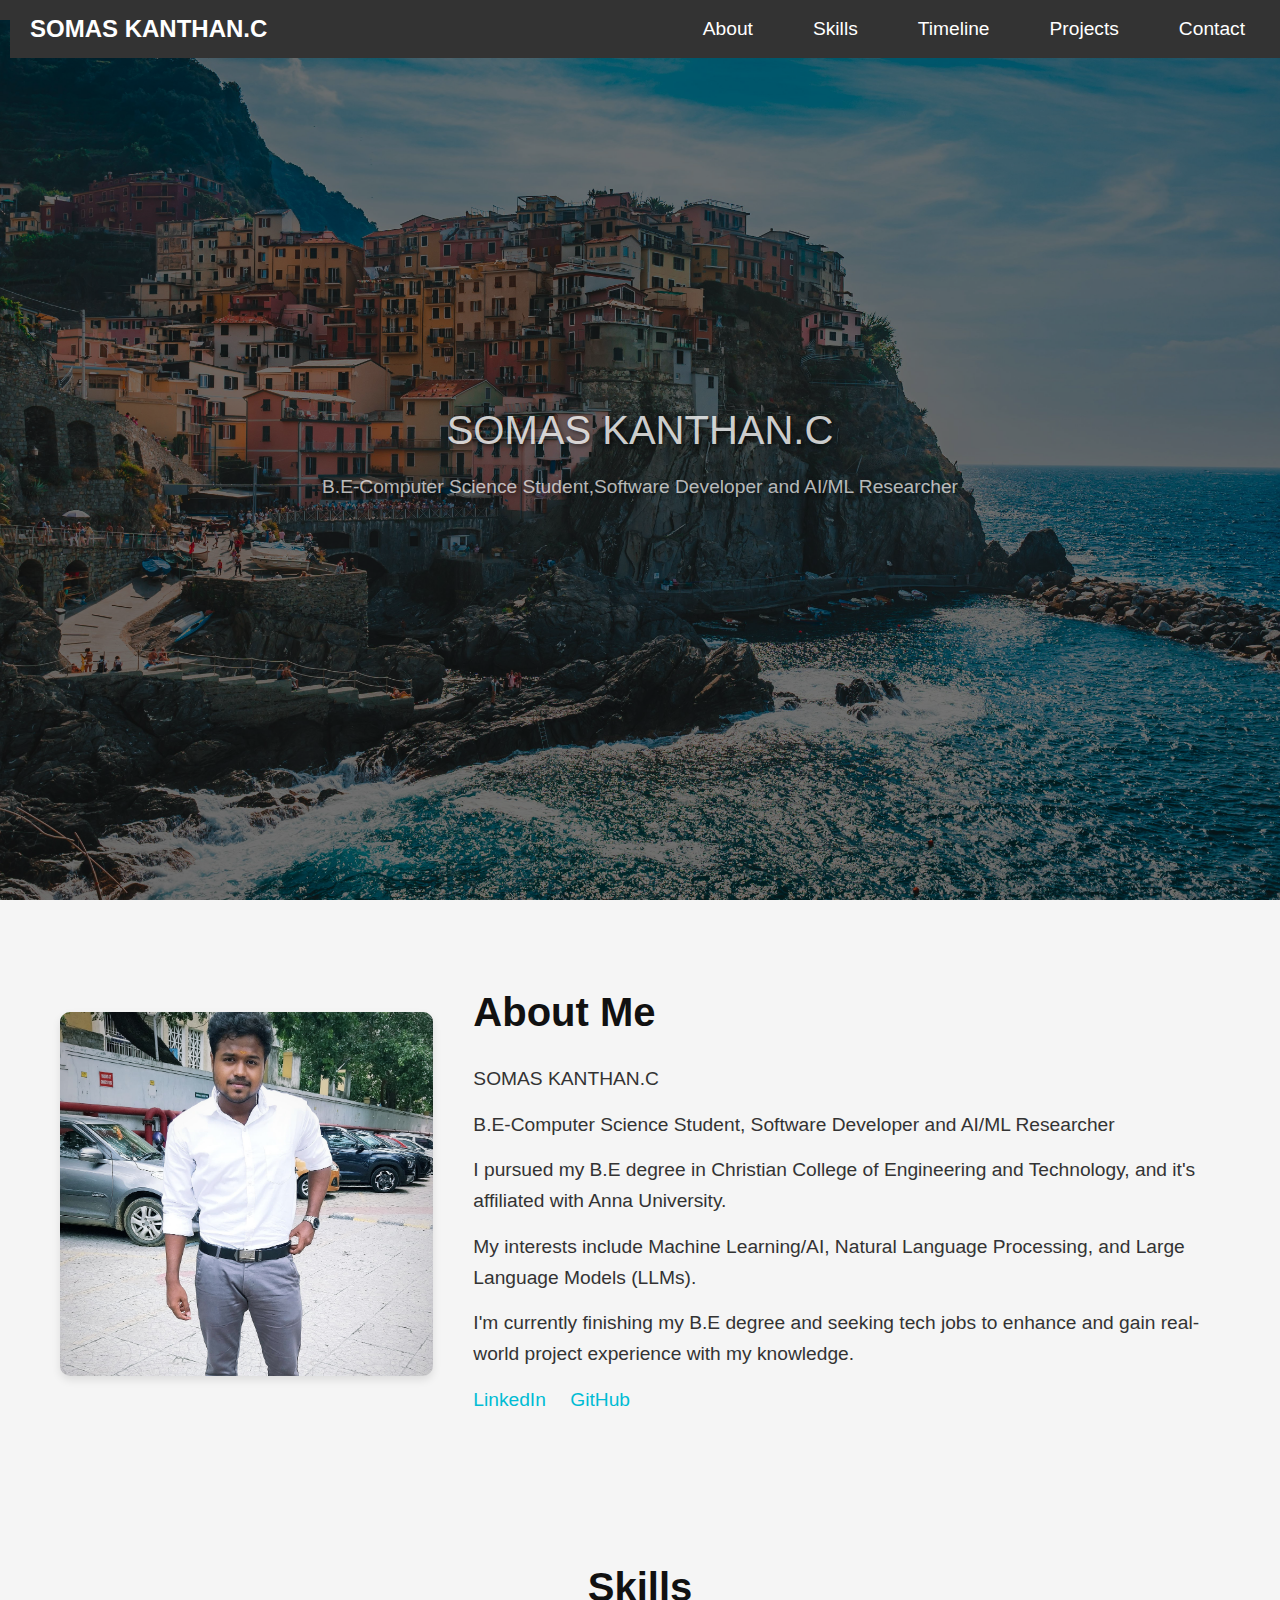
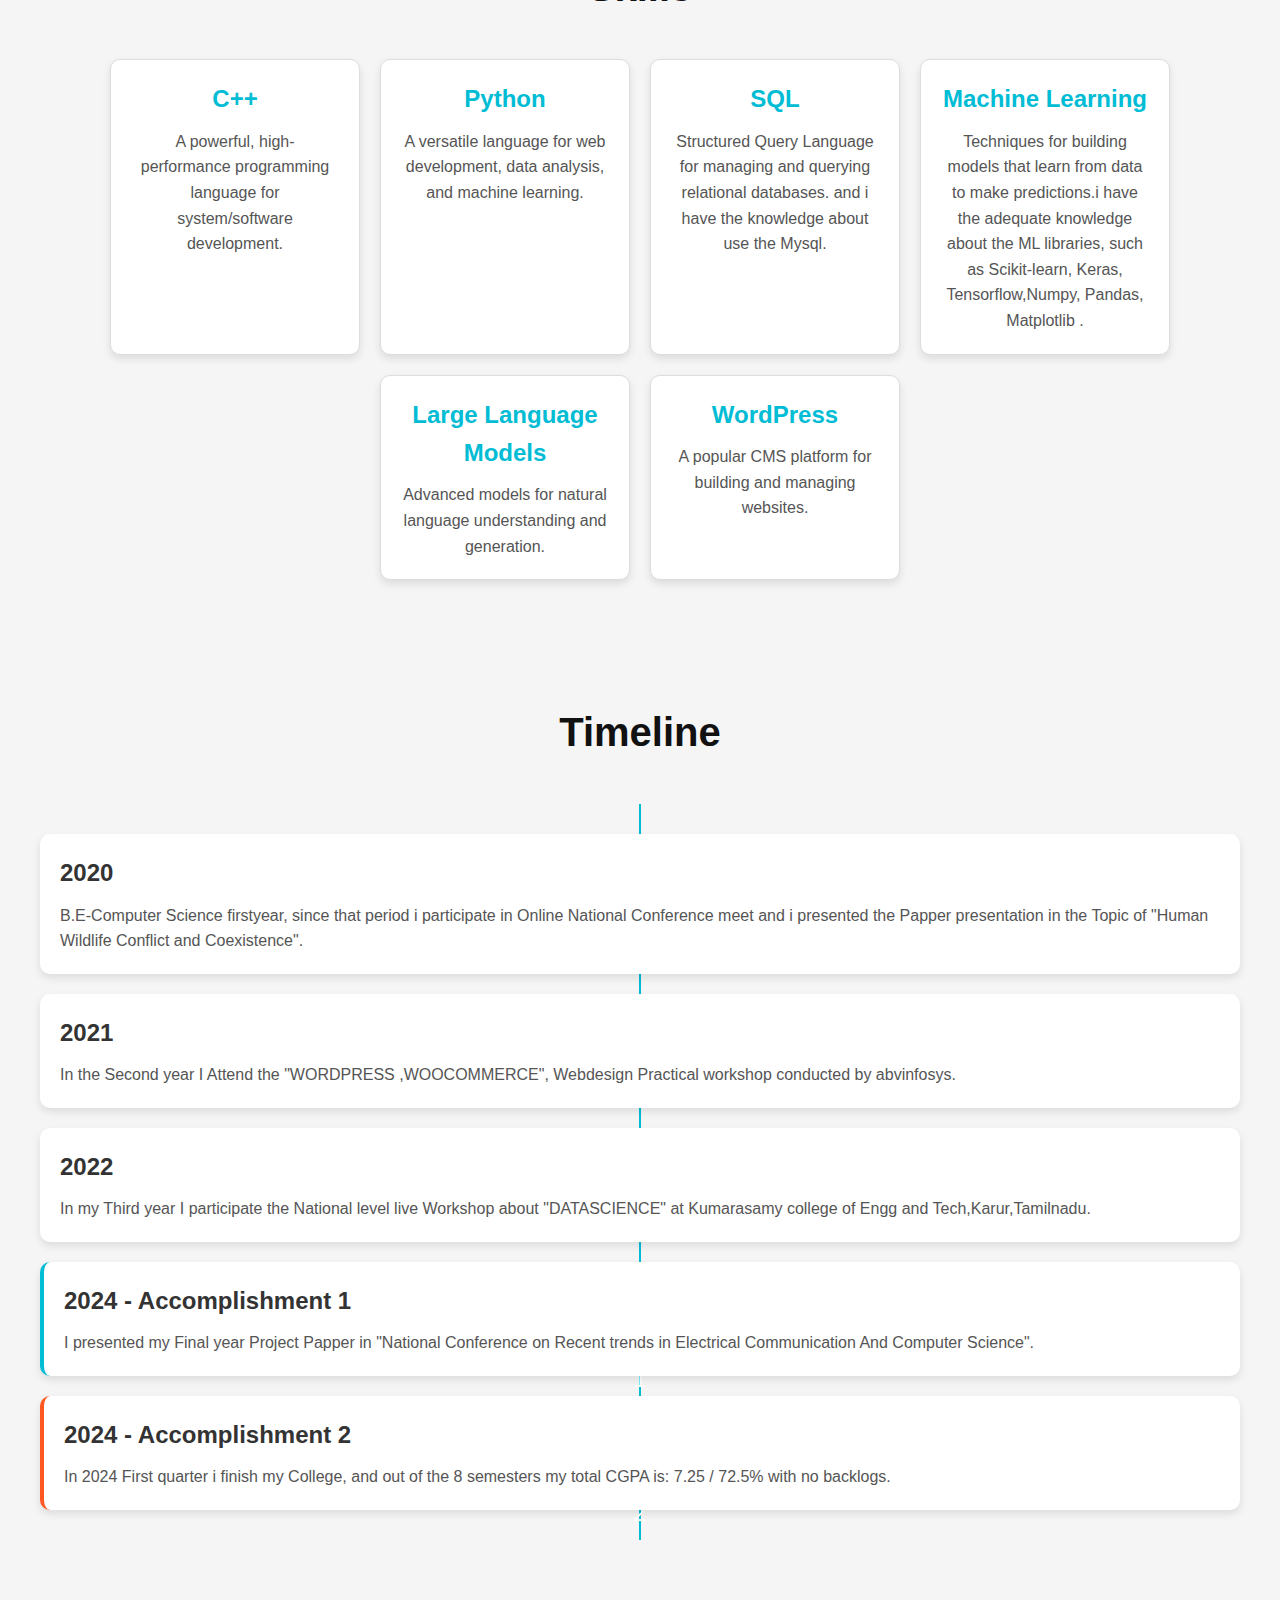
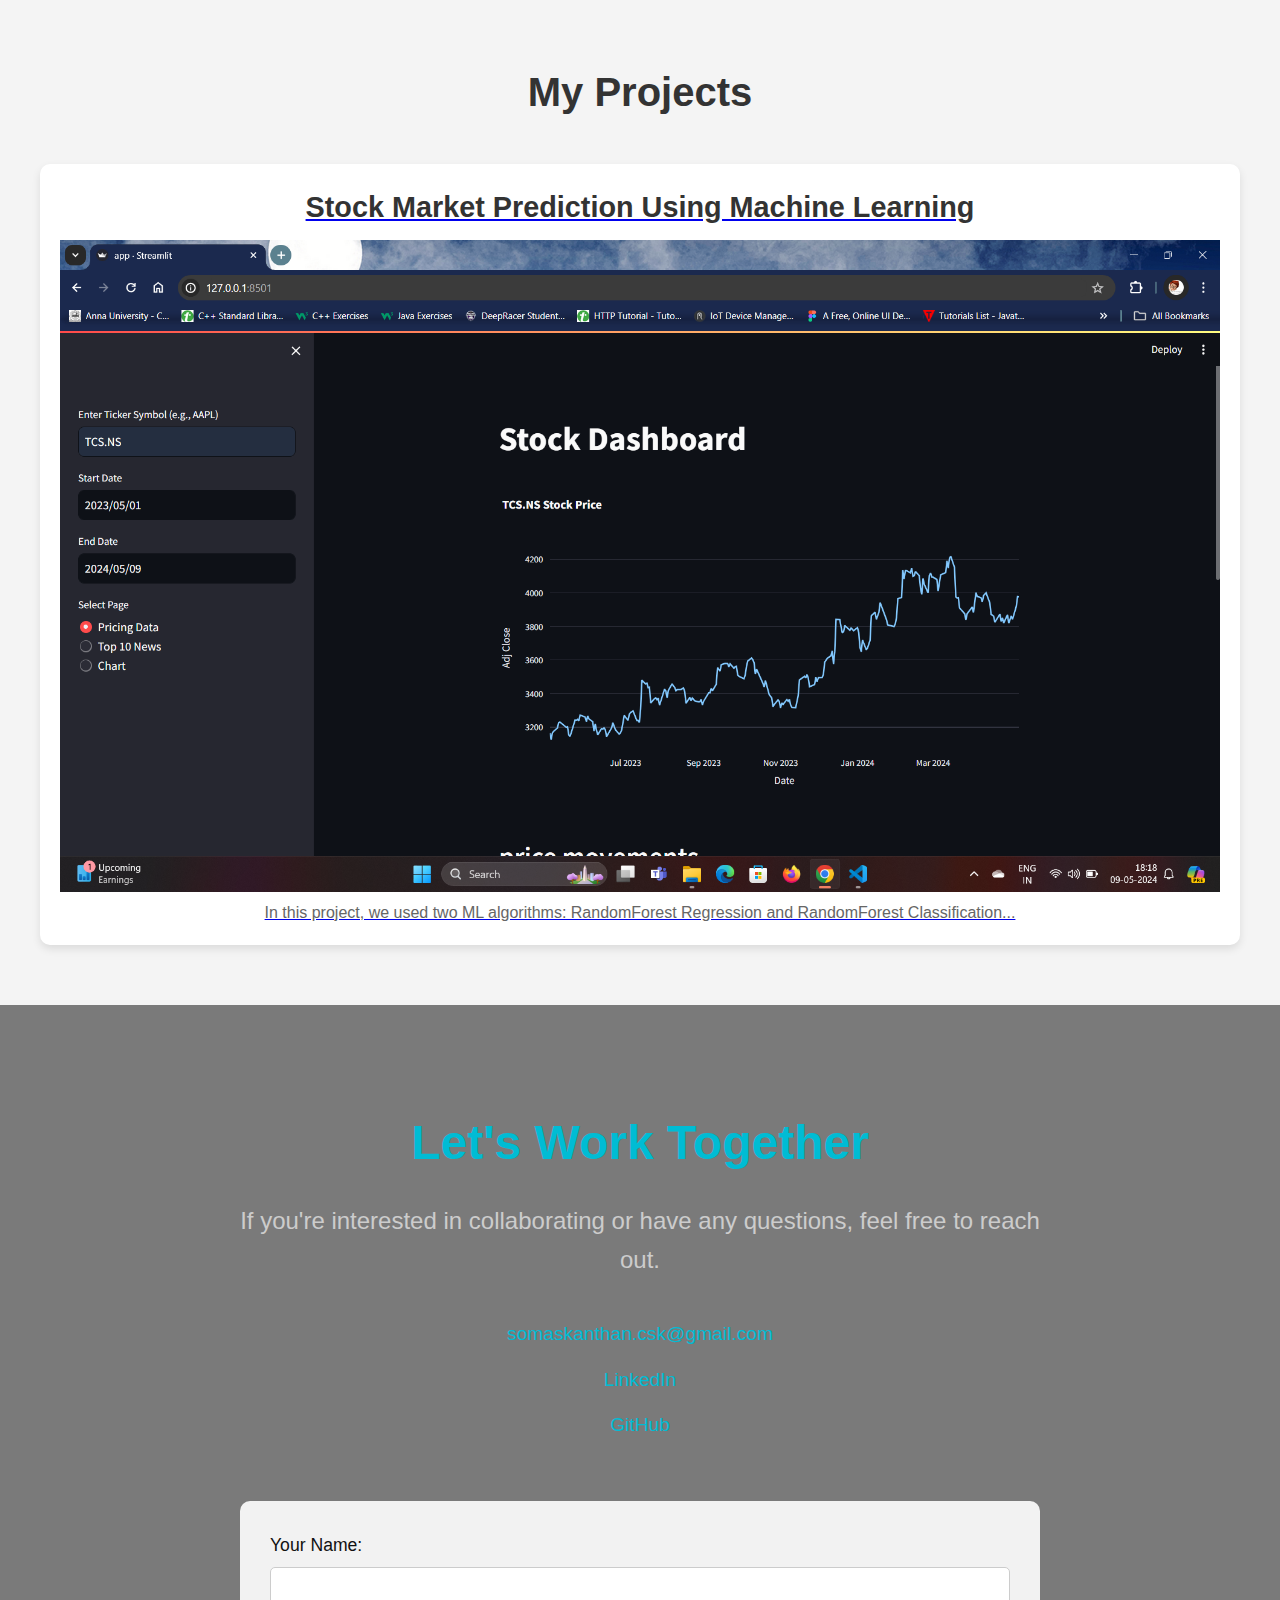
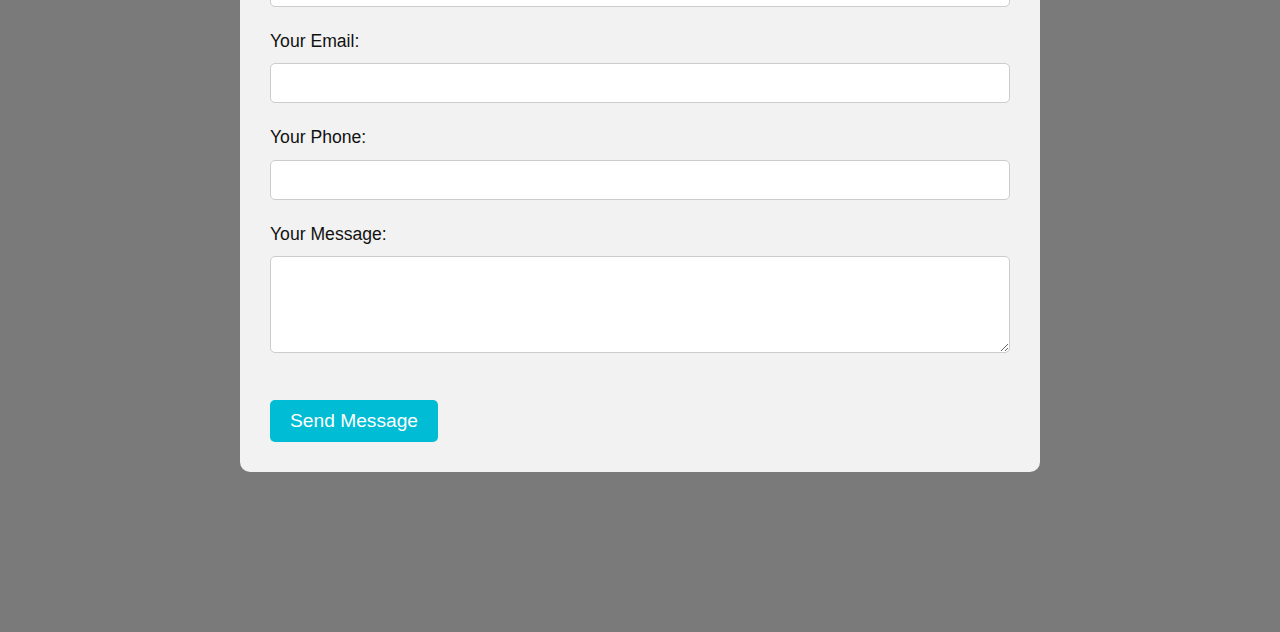
<file: index.html>
<!DOCTYPE html>
<html lang="en">
<head>
    <meta charset="UTF-8">
    <meta name="viewport" content="width=device-width, initial-scale=1.0">
    <title>Somas Kanthan | Portfolio</title>
    <link rel="stylesheet" href="styles.css">
    <link href="https://fonts.googleapis.com/css2?family=Roboto:wght@400;500;700&display=swap" rel="stylesheet"> <!-- Google Fonts -->
</head>
<body>
    <header class="navbar">
  <nav class="navbar">
    <div class="nav-name">
        <a href="#hero">SOMAS KANTHAN.C</a>
    </div>
    <ul class="nav-links">
        <li><a href="#about">About</a></li>
        <li><a href="#skills">Skills</a></li>
        <li><a href="#timeline">Timeline</a></li>
        <li><a href="#projects">Projects</a></li> <!-- Added Projects link -->
        <li><a href="#contact">Contact</a></li>
    </ul>
</nav>

    </header>
    <section id="hero" class="hero-section">
    <div class="hero-content">
        <h1>SOMAS KANTHAN.C</h1>
        <p>B.E-Computer Science Student,Software Developer and AI/ML Researcher</p>
    </div>
</section>
<section id="about" class="about-section">
    <div class="about-container">
        <div class="about-image">
            <img src="images/me 2.jpg" alt="Somas Kanthan">
        </div>
        <div class="about-content">
            <h2>About Me</h2>
            <p>SOMAS KANTHAN.C</p>
            <p>B.E-Computer Science Student, Software Developer and AI/ML Researcher</p>
            <p>I pursued my B.E degree in Christian College of Engineering and Technology, and it's affiliated with Anna University.</p>
            <p>My interests include Machine Learning/AI, Natural Language Processing, and Large Language Models (LLMs).</p>
            <p>I'm currently finishing my B.E degree and seeking tech jobs to enhance and gain real-world project experience with my knowledge.</p>
            <div class="about-links">
                <a href="https://www.linkedin.com/in/csomask1873" target="_blank">LinkedIn</a>
                <a href="https://github.com/somaskanthan/Python_Repository" target="_blank">GitHub</a>
            </div>
        </div>
    </div>
</section>
<section id="skills" class="skills-section">
    <div class="skills-container">
        <h2>Skills</h2>
        <div class="skills-cards">
            <div class="skill-card">
                <h3>C++</h3>
                <p>A powerful, high-performance programming language for system/software development.</p>
            </div>
            <div class="skill-card">
                <h3>Python</h3>
                <p>A versatile language for web development, data analysis, and machine learning.</p>
            </div>
            <div class="skill-card">
                <h3>SQL</h3>
                <p>Structured Query Language for managing and querying relational databases. and i have the knowledge about use the Mysql.</p>
            </div>
            <div class="skill-card">
                <h3>Machine Learning</h3>
                <p>Techniques for building models that learn from data to make predictions.i have the adequate knowledge about the ML libraries, such as Scikit-learn, Keras, Tensorflow,Numpy, Pandas, Matplotlib .</p>
            </div>
            <div class="skill-card">
                <h3>Large Language Models</h3>
                <p>Advanced models for natural language understanding and generation.</p>
            </div>
            <div class="skill-card">
                <h3>WordPress</h3>
                <p>A popular CMS platform for building and managing websites.</p>
            </div>
        </div>
    </div>
</section>
<section id="timeline" class="timeline-section">
    <div class="timeline-container">
        <h2>Timeline</h2>
        <div class="timeline">
            <div class="timeline-item">
                <div class="timeline-icon">2020</div>
                <div class="timeline-content">
                    <h3>2020</h3>
                    <p>B.E-Computer Science firstyear, since that period i participate in Online National Conference meet and i presented the Papper presentation in the Topic of "Human Wildlife Conflict and Coexistence". </p>
                </div>
            </div>
            <div class="timeline-item">
                <div class="timeline-icon">2021</div>
                <div class="timeline-content">
                    <h3>2021</h3>
                    <p>In the Second year I Attend the "WORDPRESS ,WOOCOMMERCE", Webdesign Practical workshop conducted by abvinfosys.</p>
                </div>
            </div>
            <div class="timeline-item">
                <div class="timeline-icon">2022</div>
                <div class="timeline-content">
                    <h3>2022</h3>
                    <p>In my Third year I participate the National level live Workshop about "DATASCIENCE" at Kumarasamy college of Engg and Tech,Karur,Tamilnadu.</p>
                </div>
            </div>
            <div class="timeline-item">
                <div class="timeline-icon icon-accomplishment1">2024-1</div>
                <div class="timeline-content content-accomplishment1">
                    <h3>2024 - Accomplishment 1</h3>
                    <p>I presented my Final year Project Papper in "National Conference on Recent trends in Electrical Communication And Computer Science".
                    </p>
                </div>
            </div>
            <div class="timeline-item">
                <div class="timeline-icon icon-accomplishment2">2024-2</div>
                <div class="timeline-content content-accomplishment2">
                    <h3>2024 - Accomplishment 2</h3>
                    <p>In 2024 First quarter i finish my College, and out of the 8 semesters my total CGPA is: 7.25 / 72.5% with no backlogs.</p>
                </div>
            </div>
         </div>
    </div>
</section>
<section id="projects" class="projects-section">
    <h2>My Projects</h2>
    <div class="projects-grid">
        <!-- Project 1 Card -->
        <div class="project-card">
            <a href="project1.html">
                <div class="project-content">
                    <h3>Stock Market Prediction Using Machine Learning</h3>
                    <div class="project-image">
                        <img src="images\dashboard.png" alt="Stock Market Prediction Project">
                    </div>
                    <p>In this project, we used two ML algorithms: RandomForest Regression and RandomForest Classification...</p>
                </div>
            </a>
        </div>
    </div>
</section>



<section id="contact" class="contact-section">
    <div class="contact-container">
        <h2>Let's Work Together</h2>
        <p>If you're interested in collaborating or have any questions, feel free to reach out.</p>
        <div class="contact-links">
            <a href="mailto:somaskanthan.csk@gmail.com" class="contact-link">somaskanthan.csk@gmail.com</a>
            <a href="https://www.linkedin.com/in/csomask1873" target="_blank" class="contact-link">LinkedIn</a>
            <a href="https://github.com/somaskanthan/Python_Repository" target="_blank" class="contact-link">GitHub</a>
        </div>
    </div>

    <!-- Contact Form -->
    <div class="contact-form-container">
        <form action="https://formspree.io/f/{your_form_id}" method="POST">
            <div class="form-group">
                <label for="name">Your Name:</label>
                <input type="text" id="name" name="name" required>
            </div>
            <div class="form-group">
                <label for="email">Your Email:</label>
                <input type="email" id="email" name="_replyto" required>
            </div>
            <div class="form-group">
                <label for="phone">Your Phone:</label>
                <input type="text" id="phone" name="phone">
            </div>
            <div class="form-group">
                <label for="message">Your Message:</label>
                <textarea id="message" name="message" rows="5" required></textarea>
            </div>
            <button type="submit">Send Message</button>
        </form>
    </div>
</section>










<!-- Add the rest of your sections here -->
</body>
</html>
</file>
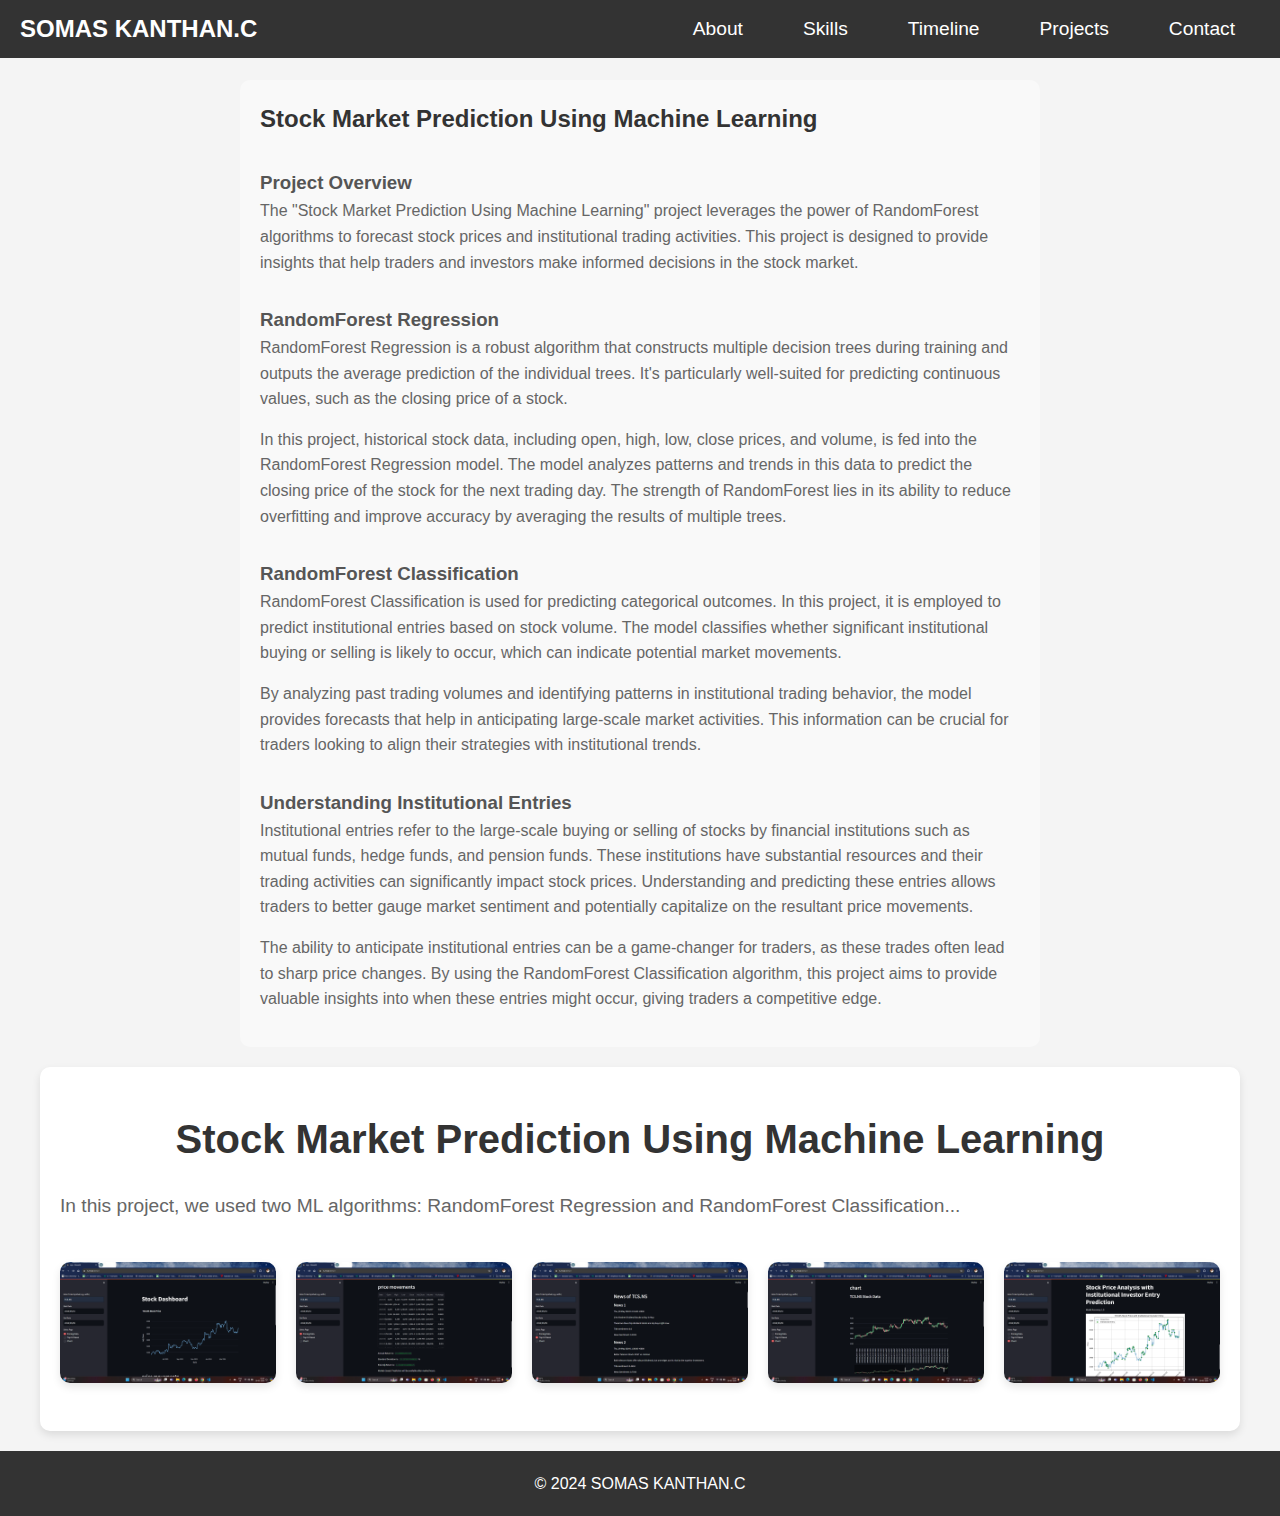
<file: project1.html>
<!DOCTYPE html>
<html lang="en">
<head>
    <meta charset="UTF-8">
    <meta name="viewport" content="width=device-width, initial-scale=1.0">
    <title>Stock Market Prediction Using Machine Learning</title>
    <link rel="stylesheet" href="styles.css"> <!-- Link to your CSS file -->
</head>
<body>
    <nav class="navbar">
        <div class="nav-name">
            <a href="index.html">SOMAS KANTHAN.C</a>
        </div>
        <ul class="nav-links">
            <li><a href="index.html#about">About</a></li>
            <li><a href="index.html#skills">Skills</a></li>
            <li><a href="index.html#timeline">Timeline</a></li>
            <li><a href="index.html#projects">Projects</a></li>
            <li><a href="index.html#contact">Contact</a></li>
        </ul>
    </nav>

    <section class="project-detail">
        <h2>Stock Market Prediction Using Machine Learning</h2>
        
        <h3>Project Overview</h3>
        <p>
            The "Stock Market Prediction Using Machine Learning" project leverages the power of RandomForest algorithms to forecast stock prices and institutional trading activities. This project is designed to provide insights that help traders and investors make informed decisions in the stock market.
        </p>

        <h3>RandomForest Regression</h3>
        <p>
            RandomForest Regression is a robust algorithm that constructs multiple decision trees during training and outputs the average prediction of the individual trees. It's particularly well-suited for predicting continuous values, such as the closing price of a stock.
        </p>
        <p>
            In this project, historical stock data, including open, high, low, close prices, and volume, is fed into the RandomForest Regression model. The model analyzes patterns and trends in this data to predict the closing price of the stock for the next trading day. The strength of RandomForest lies in its ability to reduce overfitting and improve accuracy by averaging the results of multiple trees.
        </p>

        <h3>RandomForest Classification</h3>
        <p>
            RandomForest Classification is used for predicting categorical outcomes. In this project, it is employed to predict institutional entries based on stock volume. The model classifies whether significant institutional buying or selling is likely to occur, which can indicate potential market movements.
        </p>
        <p>
            By analyzing past trading volumes and identifying patterns in institutional trading behavior, the model provides forecasts that help in anticipating large-scale market activities. This information can be crucial for traders looking to align their strategies with institutional trends.
        </p>

        <h3>Understanding Institutional Entries</h3>
        <p>
            Institutional entries refer to the large-scale buying or selling of stocks by financial institutions such as mutual funds, hedge funds, and pension funds. These institutions have substantial resources and their trading activities can significantly impact stock prices. Understanding and predicting these entries allows traders to better gauge market sentiment and potentially capitalize on the resultant price movements.
        </p>
        <p>
            The ability to anticipate institutional entries can be a game-changer for traders, as these trades often lead to sharp price changes. By using the RandomForest Classification algorithm, this project aims to provide valuable insights into when these entries might occur, giving traders a competitive edge.
        </p>
    </section>

    <section id="project-details" class="project-details-section">
        <h2>Stock Market Prediction Using Machine Learning</h2>
        <p>In this project, we used two ML algorithms: RandomForest Regression and RandomForest Classification...</p>
        
        <div class="image-gallery">
             <div class="image-card">
                <img src="images\dashboard.png" alt="Screenshot 4">
            </div>
            <div class="image-card">
                <img src="images\img_1.png" alt="Screenshot 1">
            </div>
            <div class="image-card">
                <img src="images\img_2.png" alt="Screenshot 2">
            </div>
            <div class="image-card">
                <img src="images\img_3.png" alt="Screenshot 3">
            </div>
            <div class="image-card">
                <img src="images\img_4.png" alt="Screenshot 4">
            </div>
            
        </div>
    </section>

    <footer>
        <p>&copy; 2024 SOMAS KANTHAN.C</p>
    </footer>


</body>
</html>
</file>
<file: styles.css>
/* Reset */
* {
    margin: 0;
    padding: 0;
    box-sizing: border-box;
}

/* Body Styling */
body {
    font-family: 'Roboto', sans-serif;
    background-color: #1e1e1e;
    color: #fff;
    line-height: 1.6;
}

/* Navigation Bar Styling */
.navbar {
    display: flex;
    justify-content: flex-start;
    align-items: center;
    padding: 0 50px; /* Adjusted padding to match spacing */
    background-color: #333;
    position: fixed;
    width: 100%;
    top: 0;
    z-index: 1000;
}

.nav-name {
    margin-right: 50px; /* Added margin to create space between the name and the navigation links */
}

.nav-name a {
    text-decoration: none;
    color: #c7be5a; /* Color for your name */
    font-size: 1.2em;
    font-weight: bold;
    transition: color 0.3s;
}

.nav-links {
    list-style: none;
    margin: 0;
    padding: 0;
    display: flex;
}

.nav-links li {
    margin: 0 25px; /* Adjusted spacing between navigation items */
}

.nav-links a {
    text-decoration: none;
    color: #fff;
    font-size: 1.2em;
    transition: color 0.3s;
}

.nav-links a:hover {
    color: #00bcd4;
}

.nav-name a:hover {
    color: #fff;
}


/* Hero Section Styling */
/* Hero Section Styling */
.hero-section {
    height: 100vh;
    background: url('images/pexels-chaitaastic-1797121.jpg') no-repeat center center/cover;
    display: flex;
    justify-content: center;
    align-items: center;
    text-align: center;
    color: #fff;
    position: relative;
}

/* Darken the background image for better text contrast */
.hero-section::before {
    content: '';
    position: absolute;
    top: 0;
    left: 0;
    width: 100%;
    height: 100%;
    background: rgba(0, 0, 0, 0.5); /* Adjust opacity to darken */
    z-index: 0;
}

.hero-content {
    z-index: 1;
}

.hero-section h1 {
    font-size: 2.5em; /* Reduced font size */
    margin-bottom: 10px;
    font-weight: 500;
    color: rgba(255, 255, 255, 0.8); /* Adjusted color for less visibility */
    text-shadow: 2px 2px 4px rgba(0, 0, 0, 0.5); /* Subtle text shadow */
}

.hero-section p {
    font-size: 1.2em; /* Reduced font size */
    font-weight: 400;
    color: rgba(255, 255, 255, 0.7); /* Adjusted color for less visibility */
    text-shadow: 2px 2px 4px rgba(0, 0, 0, 0.5); /* Subtle text shadow */
}
/* About Section Styling */
/* About Section Styling */
.about-section {
    padding: 60px 20px;
    background-color: #f5f5f5;
    color: #333;
}

.about-container {
    display: flex;
    flex-wrap: wrap;
    max-width: 1200px;
    margin: 0 auto;
    align-items: center;
}

.about-image {
    flex: 1;
    padding: 20px;
}

.about-image img {
    width: 100%;
    border-radius: 10px;
    box-shadow: 0 4px 8px rgba(0, 0, 0, 0.1);
}

.about-content {
    flex: 2;
    padding: 20px;
}

.about-content h2 {
    font-size: 2.5em;
    margin-bottom: 20px;
    color: #111;
}

.about-content p {
    font-size: 1.2em;
    margin-bottom: 15px;
    line-height: 1.6;
}

.about-links a {
    display: inline-block;
    margin-right: 20px;
    font-size: 1.2em;
    color: #00bcd4;
    text-decoration: none;
    transition: color 0.3s ease;
}

.about-links a:hover {
    color: #007b8f;
}
/*
/* Skills Section Styling */
/* Skills Section Styling */
.skills-section {
    padding: 60px 20px;
    background-color: #f5f5f5;
    color: #333;
    text-align: center;
}

.skills-container {
    max-width: 1200px;
    margin: 0 auto;
}

.skills-section h2 {
    font-size: 2.5em;
    margin-bottom: 40px;
    color: #111;
}

.skills-cards {
    display: flex;
    flex-wrap: wrap;
    justify-content: center;
    gap: 20px;
}

.skill-card {
    background-color: #fff;
    border: 1px solid #ddd;
    border-radius: 10px;
    padding: 20px;
    width: 250px;
    box-shadow: 0 4px 8px rgba(0, 0, 0, 0.1);
    transition: transform 0.3s ease, box-shadow 0.3s ease;
}

.skill-card:hover {
    transform: translateY(-5px);
    box-shadow: 0 6px 12px rgba(0, 0, 0, 0.15);
}

.skill-card h3 {
    font-size: 1.5em;
    margin-bottom: 10px;
    color: #00bcd4;
}

.skill-card p {
    font-size: 1em;
    color: #555;
}
/*
/* Timeline Section Styling */
.timeline-section {
    padding: 60px 20px;
    background-color: #f5f5f5;
    color: #333;
}

.timeline-container {
    max-width: 1200px;
    margin: 0 auto;
    position: relative;
}

.timeline-container h2 {
    font-size: 2.5em;
    margin-bottom: 40px;
    color: #111;
    text-align: center;
}

.timeline {
    position: relative;
    padding: 10px 0;
}

.timeline::before {
    content: '';
    position: absolute;
    left: 50%;
    height: 100%;
    border-left: 2px solid #00bcd4;
    top: 0;
    transform: translateX(-50%);
}

.timeline-item {
    position: relative;
    margin: 20px 0;
    display: flex;
    align-items: center;
}

.timeline-icon {
    position: absolute;
    left: 50%;
    width: 60px;
    height: 60px;
    color: #fff;
    border-radius: 50%;
    text-align: center;
    line-height: 60px;
    font-size: 1.5em;
    transform: translateX(-50%);
    box-shadow: 0 4px 8px rgba(0, 0, 0, 0.1);
}

.icon-accomplishment1 {
    background-color: #00bcd4; /* Color for Accomplishment 1 */
}

.icon-accomplishment2 {
    background-color: #ff5722; /* Color for Accomplishment 2 */
}

.timeline-content {
    position: relative;
    width: 100%;
    padding: 20px;
    background-color: #fff;
    border-radius: 10px;
    box-shadow: 0 4px 8px rgba(0, 0, 0, 0.1);
}

.content-accomplishment1 {
    border-left: 4px solid #00bcd4; /* Border color for Accomplishment 1 */
}

.content-accomplishment2 {
    border-left: 4px solid #ff5722; /* Border color for Accomplishment 2 */
}

.timeline-content h3 {
    font-size: 1.5em;
    margin-bottom: 10px;
}

.timeline-content p {
    font-size: 1em;
    color: #555;
}


/* Contact Section Styling with Background Image */
.contact-section {
    padding: 100px 20px;
    background: url('D:/Downloads/sublime/portfolio/images/contact-background.jpg') no-repeat center center;
    background-size: cover;
    color: #fff;
    text-align: center;
    position: relative;
}

.contact-section::before {
    content: '';
    position: absolute;
    top: 0;
    left: 0;
    width: 100%;
    height: 100%;
    background-color: rgba(0, 0, 0, 0.5); /* Dark overlay to enhance text visibility */
    z-index: 1;
}

.contact-container,
.contact-form-container {
    position: relative;
    z-index: 2;
    max-width: 800px;
    margin: 0 auto 60px auto;
    text-align: left;
}

.contact-container h2 {
    font-size: 3em;
    margin-bottom: 20px;
    color: #00bcd4;
    text-align: center;
}

.contact-container p {
    font-size: 1.5em;
    margin-bottom: 40px;
    color: #ccc;
    text-align: center;
}

.contact-links {
    margin-top: 20px;
    text-align: center;
}

.contact-link {
    display: block;
    font-size: 1.2em;
    color: #00bcd4;
    margin-bottom: 15px;
    text-decoration: none;
    transition: color 0.3s;
}

.contact-link:hover {
    color: #fff;
}

/* Contact Form Styling */
.contact-form-container {
    background-color: rgba(255, 255, 255, 0.9);
    padding: 30px;
    border-radius: 10px;
}

.form-group {
    margin-bottom: 20px;
}

.form-group label {
    display: block;
    margin-bottom: 8px;
    font-size: 1.1em;
    color: #111;
}

.form-group input,
.form-group textarea {
    width: 100%;
    padding: 10px;
    border: 1px solid #ccc;
    border-radius: 5px;
    font-size: 1em;
}

button[type="submit"] {
    padding: 10px 20px;
    font-size: 1.2em;
    color: #fff;
    background-color: #00bcd4;
    border: none;
    border-radius: 5px;
    cursor: pointer;
    margin-top: 20px;
}

button[type="submit"]:hover {
    background-color: #0097a7;
}
body {
    font-family: Arial, sans-serif;
    line-height: 1.6;
    margin: 0;
    padding: 0;
}

.navbar {
    background-color: #333;
    padding: 1em;
    position: fixed;
    width: 100%;
    top: 0;
    z-index: 1000;
}

.nav-name a {
    color: #8f6f0e;
    font-size: 1.5em;
    text-decoration: none;
}

.nav-links {
    list-style: none;
    float: right;
}

.nav-links li {
    display: inline;
    margin-left: 15px;
}

.nav-links a {
    color: white;
    text-decoration: none;
    font-size: 1.2em;
}

.project-detail {
    margin: 80px auto 20px auto;
    padding: 20px;
    max-width: 800px;
    background-color: #f9f9f9;
    border-radius: 10px;
}

.project-detail h2 {
    color: #333;
    margin-bottom: 20px;
}

.project-detail h3 {
    color: #555;
    margin-top: 30px;
}

.project-detail p {
    color: #666;
    margin-bottom: 15px;
}
/* */
.projects-section {
    padding: 60px 20px;
    background-color: #f4f4f4;
}

.projects-grid {
    display: grid;
    grid-template-columns: repeat(auto-fit, minmax(300px, 1fr));
    gap: 20px;
    max-width: 1200px;
    margin: 0 auto;
}

.project-card {
    background-color: white;
    border-radius: 10px;
    overflow: hidden;
    box-shadow: 0 4px 8px rgba(0, 0, 0, 0.1);
    transition: transform 0.3s ease;
}

.project-card:hover {
    transform: translateY(-5px);
}

.project-image img {
    width: 100%;
    height: auto;
}

.project-content {
    padding: 20px;
}

.project-content h3 {
    margin: 0 0 10px;
    color: #333;
    font-size: 1.5em;
}

.project-content p {
    color: #666;
    margin-bottom: 0;
}
/**/
..projects-section {
    padding: 60px 20px;
    background-color: #f4f4f4;
}

.projects-section h2 {
    text-align: center;
    font-size: 2.5em;
    color: #333;
    margin-bottom: 40px;
}

.projects-grid {
    display: grid;
    grid-template-columns: repeat(auto-fit, minmax(300px, 1fr));
    gap: 20px;
    max-width: 1200px;
    margin: 0 auto;
}

.project-card {
    background-color: white;
    border-radius: 10px;
    overflow: hidden;
    box-shadow: 0 4px 8px rgba(0, 0, 0, 0.1);
    transition: transform 0.3s ease;
}

.project-card:hover {
    transform: translateY(-5px);
}

.project-image img {
    width: 100%;
    height: auto;
}

.project-content {
    padding: 20px;
    text-align: center;
}

.project-content h3 {
    margin: 0 0 10px;
    color: #333;
    font-size: 1.8em;
}

.project-content p {
    color: #666;
    margin-bottom: 0;
}

body {
    font-family: Arial, sans-serif;
    margin: 0;
    padding: 0;
    background-color: #f4f4f4;
}

.navbar {
    background-color: #333;
    padding: 10px;
    display: flex;
    justify-content: space-between;
    align-items: center;
    color: #fff;
}

.navbar a {
    color: #fff;
    text-decoration: none;
    padding: 10px;
}

.navbar a:hover {
    color: #f4f4f4;
    background-color: #555;
}

.project-details-section {
    padding: 40px 20px;
    max-width: 1200px;
    margin: 0 auto;
    background-color: white;
    border-radius: 10px;
    box-shadow: 0 4px 8px rgba(0, 0, 0, 0.1);
}

.project-details-section h2 {
    text-align: center;
    font-size: 2.5em;
    color: #333;
    margin-bottom: 20px;
}

.project-details-section p {
    font-size: 1.2em;
    color: #666;
    margin-bottom: 40px;
}

.image-gallery {
    display: grid;
    grid-template-columns: repeat(auto-fit, minmax(200px, 1fr));
    gap: 20px;
}

.image-card img {
    width: 100%;
    height: auto;
    border-radius: 10px;
    box-shadow: 0 4px 8px rgba(0, 0, 0, 0.1);
    transition: transform 0.3s ease;
}

.image-card img:hover {
    transform: scale(1.05);
}

footer {
    text-align: center;
    padding: 20px;
    background-color: #333;
    color: #fff;
    margin-top: 20px;
}
body {
    font-family: Arial, sans-serif;
    margin: 0;
    padding: 0;
    background-color: #f4f4f4;
}

.navbar {
    background-color: #333;
    padding: 10px;
    display: flex;
    justify-content: space-between;
    align-items: center;
    color: #fff;
}

.navbar a {
    color: #fff;
    text-decoration: none;
    padding: 10px;
}

.navbar a:hover {
    color: #f4f4f4;
    background-color: #555;
}

.project-details-section {
    padding: 40px 20px;
    max-width: 1200px;
    margin: 0 auto;
    background-color: white;
    border-radius: 10px;
    box-shadow: 0 4px 8px rgba(0, 0, 0, 0.1);
}

.project-details-section h2 {
    text-align: center;
    font-size: 2.5em;
    color: #333;
    margin-bottom: 20px;
}

.project-details-section p {
    font-size: 1.2em;
    color: #666;
    margin-bottom: 40px;
}

.image-gallery {
    display: grid;
    grid-template-columns: repeat(auto-fit, minmax(200px, 1fr));
    gap: 20px;
}

.image-card img {
    width: 100%;
    height: auto;
    border-radius: 10px;
    box-shadow: 0 4px 8px rgba(0, 0, 0, 0.1);
    transition: transform 0.3s ease;
}

.image-card img:hover {
    transform: scale(1.05);
}

footer {
    text-align: center;
    padding: 20px;
    background-color: #333;
    color: #fff;
    margin-top: 20px;
}
</file>
